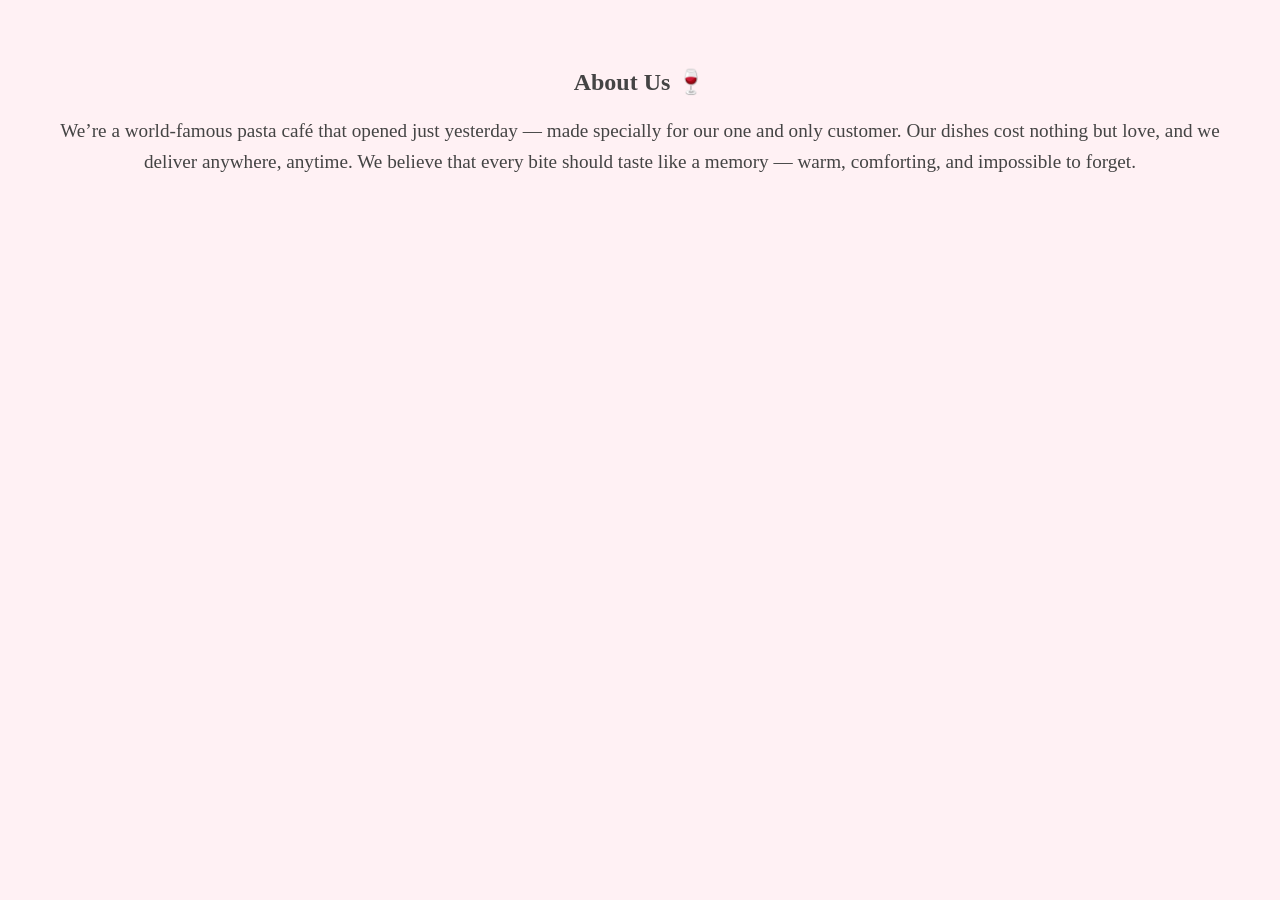
<file: apology/about.html>
<!DOCTYPE html>
<html lang="en">
<head>
  <meta charset="UTF-8">
  <meta name="viewport" content="width=device-width, initial-scale=1.0">
  <title>About Us</title>
  <style>
    body {
      background: #fff1f4;
      font-family: 'Dancing Script', cursive;
      text-align: center;
      padding: 40px;
      color: #444;
    }
    p {
      font-size: 1.2rem;
      line-height: 1.6;
    }
  </style>
</head>
<body>
  <h2>About Us 🍷</h2>
  <p>
    We’re a world-famous pasta café that opened just yesterday —
    made specially for our one and only customer.
    Our dishes cost nothing but love, and we deliver anywhere, anytime.
    We believe that every bite should taste like a memory —
    warm, comforting, and impossible to forget.
  </p>
</body>
</html>
</file>
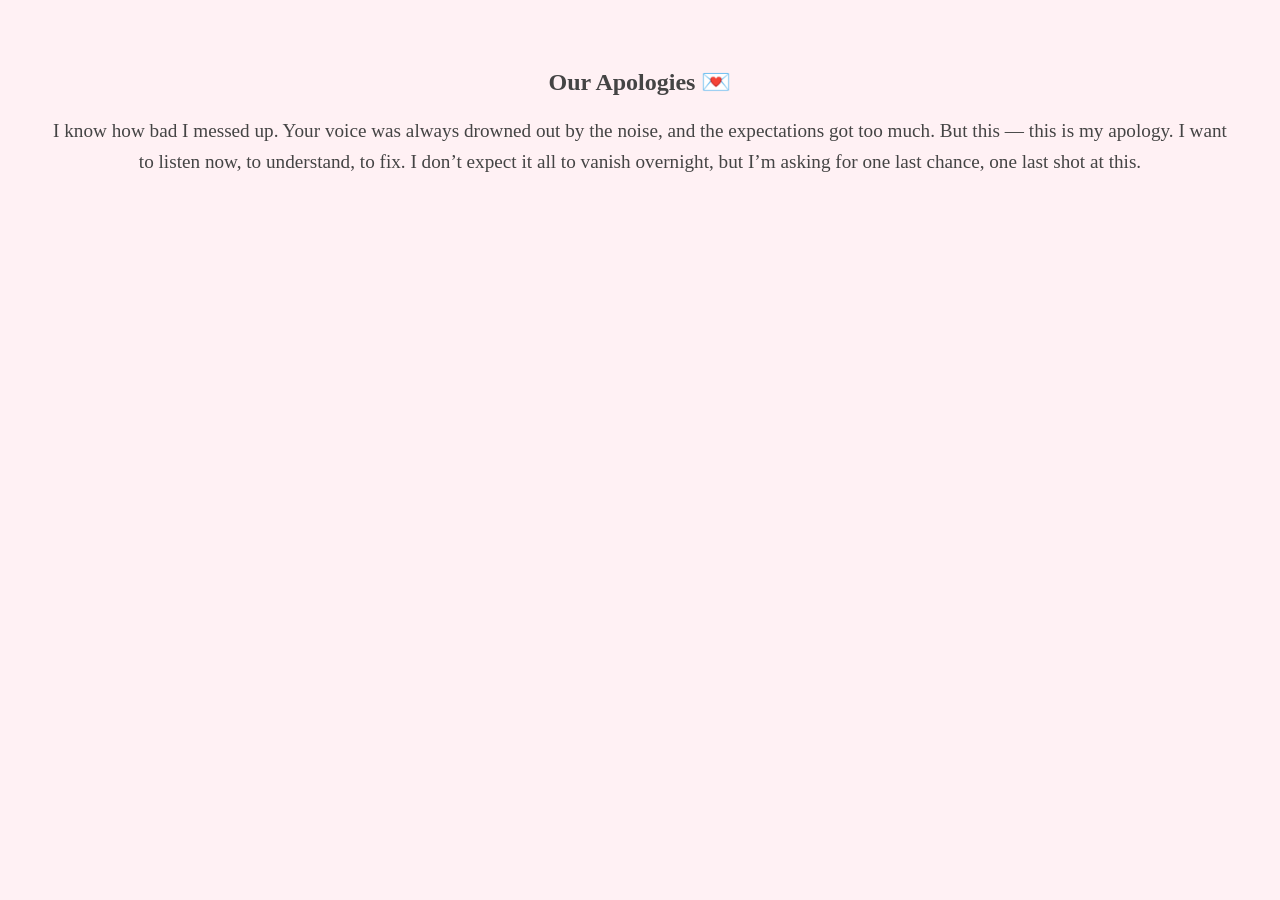
<file: apology/apologies.html>
<!DOCTYPE html>
<html lang="en">
<head>
  <meta charset="UTF-8">
  <meta name="viewport" content="width=device-width, initial-scale=1.0">
  <title>Our Apologies</title>
  <style>
    body {
      background: #fff1f4;
      font-family: 'Dancing Script', cursive;
      text-align: center;
      padding: 40px;
      color: #444;
    }
    p {
      font-size: 1.2rem;
      line-height: 1.6;
    }
  </style>
</head>
<body>
  <h2>Our Apologies 💌</h2>
  <p>
    I know how bad I messed up. Your voice was always drowned out by the noise,
    and the expectations got too much. But this — this is my apology.
    I want to listen now, to understand, to fix. I don’t expect it all to
    vanish overnight, but I’m asking for one last chance, one last shot at this.
  </p>
</body>
</html>
</file>
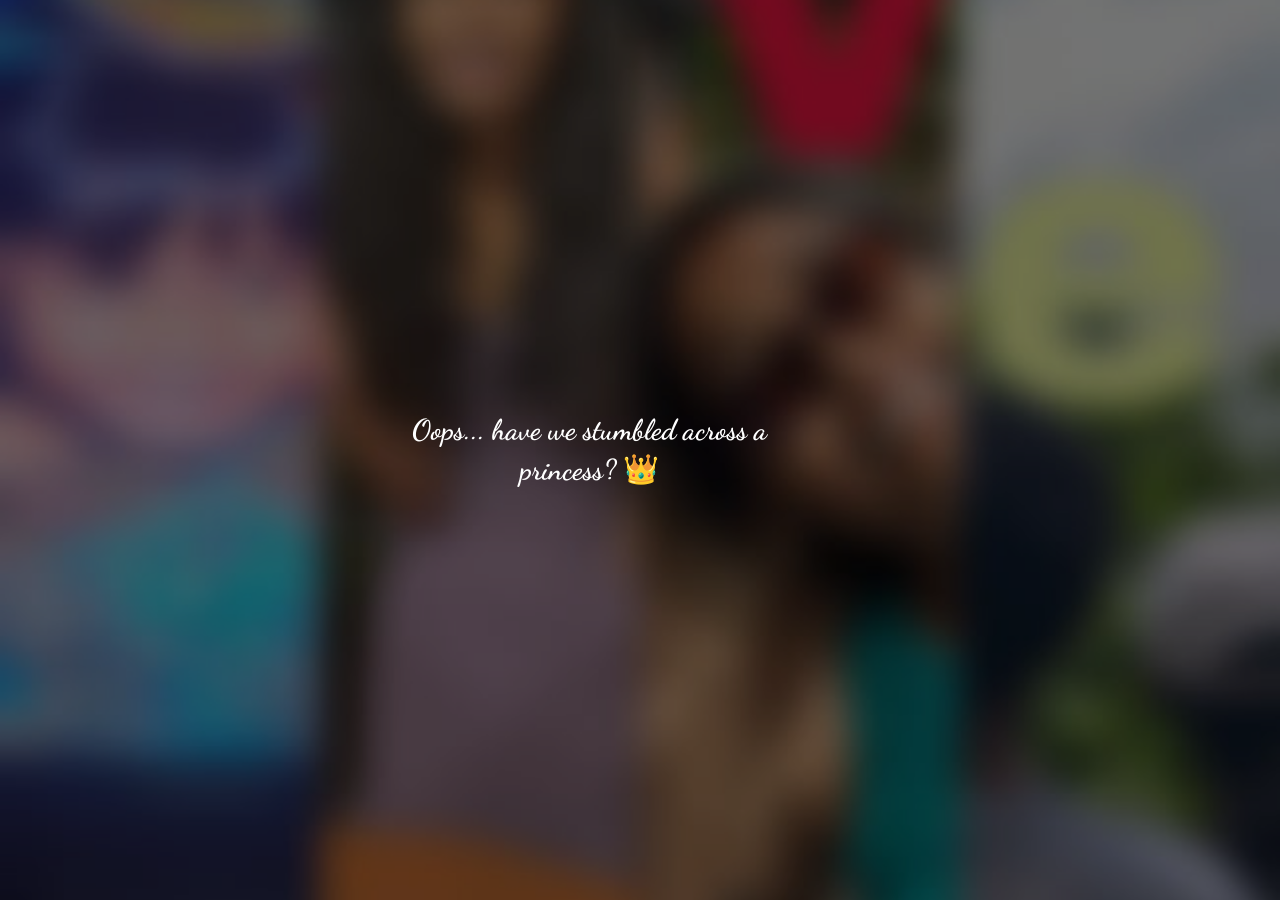
<file: apology/page2.html>
<!DOCTYPE html>
<html lang="en">
<head>
  <meta charset="UTF-8">
  <meta name="viewport" content="width=device-width, initial-scale=1.0">
  <title>Roulette of Forgiveness</title>
  <link rel="stylesheet" href="page2.css">
  <link href="https://fonts.googleapis.com/css2?family=Dancing+Script:wght@500&family=Poppins:wght@400;500&display=swap" rel="stylesheet">
</head>
<body>
  <div class="overlay fade-in">
    <div class="message-box">
      <h1 id="storyText"></h1>
    </div>

    <div class="roulette-section hidden">
      <div class="wheel-container">
        <div class="wheel" id="wheel">
          <div class="slice slice1"></div>
          <div class="slice slice2"></div>
          <div class="slice slice3"></div>
          <div class="slice slice4"></div>
          <div class="center-circle"></div>
        </div>
      </div>
      <button id="spinBtn">Spin 🎡</button>

      <div class="result hidden">
        <h2 id="resultTitle"></h2>
        <p id="resultMessage"></p>
      </div>

      <button id="nextBtn" class="hidden">Next ➜</button>
    </div>
  </div>

  <script src="page2.js"></script>
</body>
</html>
</file>
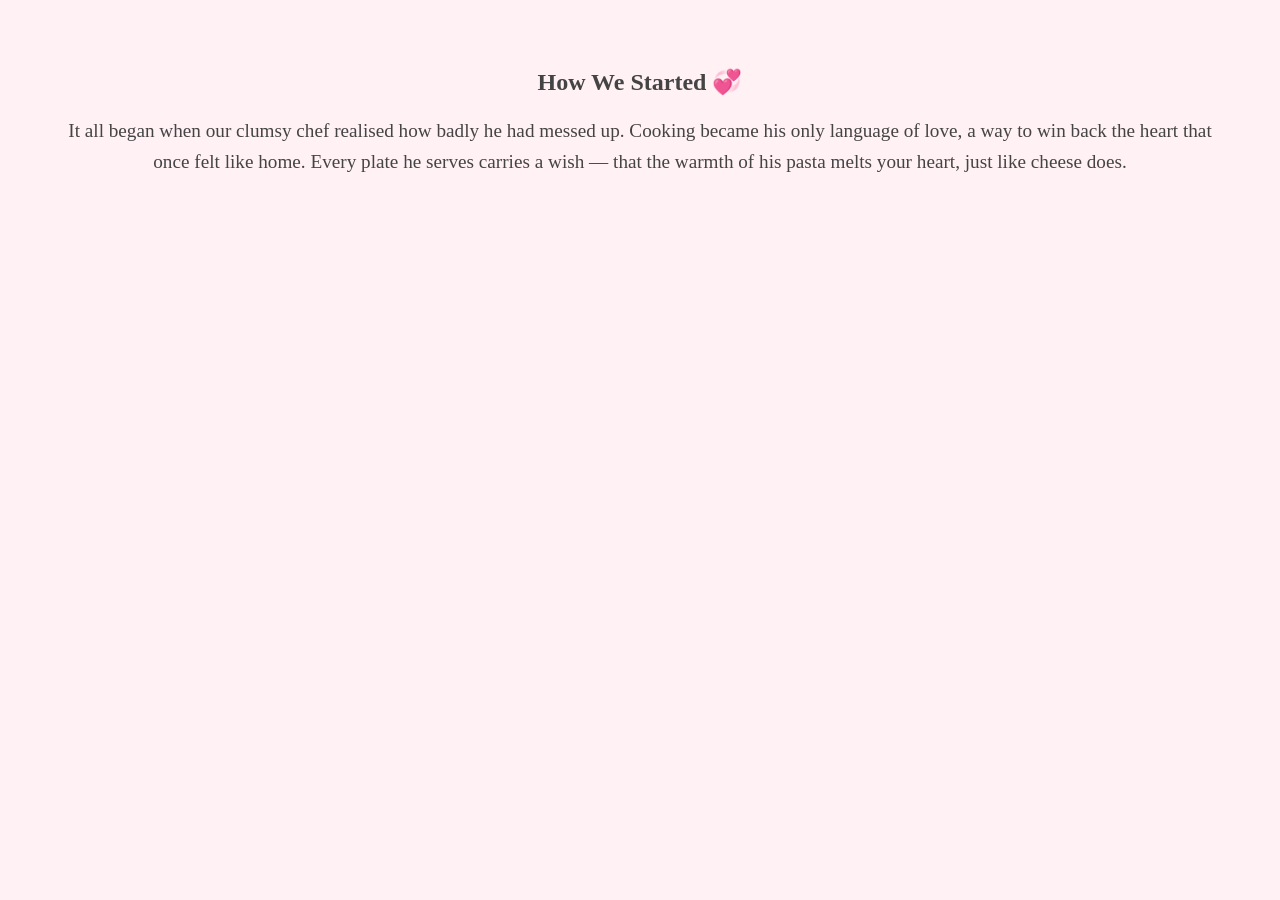
<file: apology/started.html>
<!DOCTYPE html>
<html lang="en">
<head>
  <meta charset="UTF-8">
  <meta name="viewport" content="width=device-width, initial-scale=1.0">
  <title>How We Started</title>
  <style>
    body {
      background: #fff1f4;
      font-family: 'Dancing Script', cursive;
      text-align: center;
      padding: 40px;
      color: #444;
    }
    p {
      font-size: 1.2rem;
      line-height: 1.6;
    }
  </style>
</head>
<body>
  <h2>How We Started 💞</h2>
  <p>
    It all began when our clumsy chef realised how badly he had messed up.
    Cooking became his only language of love, a way to win back the heart
    that once felt like home. Every plate he serves carries a wish —
    that the warmth of his pasta melts your heart, just like cheese does.
  </p>
</body>
</html>
</file>
<file: apology/page2.css>
/* Shared feel from page1 */
* { margin: 0; padding: 0; box-sizing: border-box; }

body {
  background: url('images/mybackground.jpg.jpeg') no-repeat center center/cover;
  height: 100vh;
  font-family: 'Poppins', sans-serif;
  color: white;
  overflow: hidden;
}

.overlay {
  width: 100%;
  height: 100%;
  background: rgba(0,0,0,0.55);
  display: flex;
  flex-direction: column;
  justify-content: center;
  align-items: center;
  text-align: center;
  transition: opacity 1s ease;
}

/* Message text */
.message-box h1 {
  font-family: 'Dancing Script', cursive;
  font-size: 1.8rem;
  max-width: 80%;
  line-height: 1.4;
}

/* Roulette wheel */
.wheel-container {
  margin-top: 40px;
  position: relative;
  width: 200px;
  height: 200px;
}

.wheel {
  width: 100%;
  height: 100%;
  border-radius: 50%;
  position: relative;
  transition: transform 4s ease-out;
  overflow: hidden;
  box-shadow: 0 0 20px rgba(255,255,255,0.4);
}

.slice {
  position: absolute;
  width: 50%;
  height: 50%;
  top: 50%;
  left: 50%;
  transform-origin: 0% 0%;
  background: rgba(255,255,255,0.15);
  border: 1px solid rgba(255,255,255,0.2);
}

.slice1 { transform: rotate(0deg) skewY(-45deg); background:#ff9e9e; }
.slice2 { transform: rotate(90deg) skewY(-45deg); background:#ffc0c0; }
.slice3 { transform: rotate(180deg) skewY(-45deg); background:#ff9e9e; }
.slice4 { transform: rotate(270deg) skewY(-45deg); background:#ffc0c0; }

.center-circle {
  position: absolute;
  top: 50%; left: 50%;
  width: 40px; height: 40px;
  background: white;
  border-radius: 50%;
  transform: translate(-50%, -50%);
  z-index: 10;
}

/* Buttons */
button {
  margin-top: 25px;
  background: #ff9e9e;
  border: none;
  color: white;
  padding: 12px 30px;
  border-radius: 25px;
  font-size: 1rem;
  cursor: pointer;
  transition: 0.3s;
}

button:hover {
  background: #ff7b7b;
  transform: scale(1.05);
}

/* Results */
.result {
  margin-top: 25px;
  max-width: 80%;
  font-family: 'Dancing Script', cursive;
  font-size: 1.4rem;
  line-height: 1.5;
}

.hidden { display: none; }

/* Fade-in animation */
.fade-in {
  animation: fadeIn 1.5s ease-in;
}

@keyframes fadeIn {
  from { opacity: 0; }
  to { opacity: 1; }
}
/* --- Mobile adjustments --- */
@media (max-width: 600px) {
  .message-box h1 {
    font-size: 1.4rem;
    padding: 0 10px;
  }

  .wheel-container {
    width: 160px;
    height: 160px;
    margin-top: 25px;
  }

  button {
    padding: 10px 25px;
    font-size: 0.9rem;
  }

  .result {
    font-size: 1.2rem;
    line-height: 1.4;
  }
}
</file>
